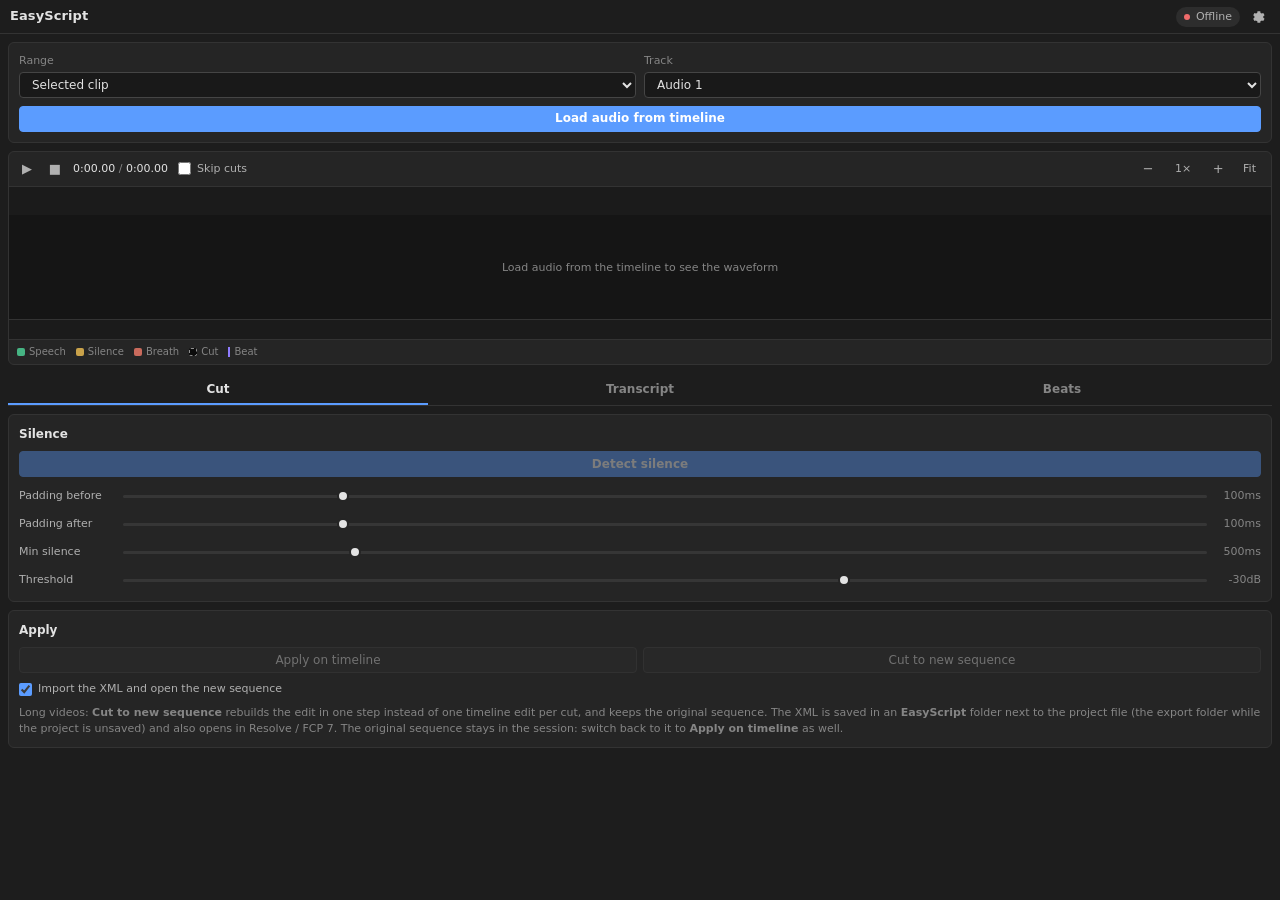
<file: cep-extension-v2.1/index.html>
<!DOCTYPE html>
<html>
<head>
  <meta charset="utf-8" />
  <link rel="stylesheet" href="styles.css" />
</head>
<body>

  <!-- Header -->
  <header class="app-header">
    <span class="app-title">EasyScript</span>
    <div class="header-right">
      <div class="status-badge offline" id="statusBadge" title="Local AI backend">
        <span class="status-dot"></span><span id="statusText">Offline</span>
      </div>
      <button class="icon-btn" id="settingsBtn" title="Settings" aria-label="Settings">
        <svg viewBox="0 0 16 16" width="14" height="14" aria-hidden="true"><path fill="currentColor" d="M8 5.2a2.8 2.8 0 1 0 0 5.6 2.8 2.8 0 0 0 0-5.6Zm6.1 3.6-.1-.8.1-.8 1.4-1.1-1.5-2.6-1.7.6a5.7 5.7 0 0 0-1.4-.8L10.6 1.5H7.4l-.3 1.8c-.5.2-1 .5-1.4.8l-1.7-.6-1.5 2.6 1.4 1.1-.1.8.1.8-1.4 1.1 1.5 2.6 1.7-.6c.4.3.9.6 1.4.8l.3 1.8h3.2l.3-1.8c.5-.2 1-.5 1.4-.8l1.7.6 1.5-2.6-1.4-1.1Z"/></svg>
      </button>
    </div>
  </header>

  <!-- Progress (global, stays visible while scrolling) -->
  <div class="progress hidden" id="progressContainer">
    <div class="progress-head">
      <span class="progress-stage" id="progressStage">Preparing…</span>
      <span class="progress-percent" id="progressPercent">0%</span>
      <button class="icon-btn icon-btn-sm" id="progressCancelBtn" title="Cancel" aria-label="Cancel">&#10005;</button>
    </div>
    <div class="progress-bar"><div class="progress-fill" id="progressFill"></div></div>
    <div class="progress-foot">
      <span id="progressElapsed">0:00</span>
      <span id="progressEta"></span>
    </div>
  </div>

  <main class="app-body">

    <!-- Source -->
    <section class="card" id="sourceSection">
      <input id="audioPathInput" type="hidden" />
      <div class="row">
        <label class="field">
          <span class="field-label">Range</span>
          <select id="sourceMode">
            <option value="selected" selected>Selected clip</option>
            <option value="entire">Entire sequence</option>
            <option value="inout">In / Out points</option>
          </select>
        </label>
        <label class="field">
          <span class="field-label">Track</span>
          <select id="trackSelect">
            <option value="0">Audio 1</option>
            <option value="1">Audio 2</option>
            <option value="2">Audio 3</option>
            <option value="all">All (mix)</option>
          </select>
        </label>
      </div>
      <button class="btn btn-primary btn-block" id="loadAudioBtn">Load audio from timeline</button>
      <!-- Voice / music separation (separate.js) -->
      <div class="stem-box hidden" id="stemBox">
        <button class="btn btn-block" id="separateBtn" title="Split the loaded audio into voice and music with a local AI model (Mel-Band RoFormer). First use downloads the model once (~870 MB).">Separate voice / music…</button>
        <div class="btn-grid hidden" id="stemChoice">
          <button class="btn" id="stemVoiceBtn" title="Remove the music, keep the voice — for transcription">Voice only</button>
          <button class="btn" id="stemMusicBtn" title="Remove the voice, keep the music — for beat markers">Music only</button>
        </div>
        <div class="stem-bar hidden" id="stemBar">
          <div class="segmented" id="stemSwitch" title="Which audio the waveform, playback, transcription and beats use">
            <label><input type="radio" name="stemView" value="original" checked /><span>Original</span></label>
            <label><input type="radio" name="stemView" value="vocals" /><span>Voice</span></label>
            <label><input type="radio" name="stemView" value="music" /><span>Music</span></label>
          </div>
          <button class="btn btn-block" id="stemImportBtn" disabled>Import to timeline</button>
        </div>
      </div>
      <div class="status-line hidden" id="clipInfo"></div>
      <div class="meta-line hidden" id="audioInfo"></div>
    </section>

    <!-- Waveform -->
    <section class="card card-flush wave" id="waveformSection">
      <div class="wave-toolbar">
        <button class="icon-btn" id="playBtn" title="Play / pause (Space)" aria-label="Play"><span id="playIcon">&#9654;</span></button>
        <button class="icon-btn" id="stopBtn" title="Stop" aria-label="Stop">&#9632;</button>
        <span class="timecode"><span id="currentTime">0:00.00</span><span class="dim"> / </span><span id="totalTime">0:00.00</span></span>
        <label class="check check-sm" id="skipSilenceLabel" title="Skip cut regions while playing">
          <input type="checkbox" id="skipSilenceCheck" /><span>Skip cuts</span>
        </label>
        <span class="spacer"></span>
        <button class="icon-btn" id="zoomOutBtn" title="Zoom out (−)" aria-label="Zoom out">&minus;</button>
        <span class="zoom-level" id="zoomLevel">1×</span>
        <button class="icon-btn" id="zoomInBtn" title="Zoom in (+)" aria-label="Zoom in">+</button>
        <button class="btn btn-ghost btn-xs" id="zoomFitBtn" title="Fit the whole clip (0)">Fit</button>
      </div>
      <div class="wave-stage" id="waveformWrap" tabindex="0">
        <canvas id="waveformCanvas"></canvas>
        <canvas id="waveformOverlay"></canvas>
        <div class="wave-tooltip hidden" id="waveformTooltip"></div>
      </div>
      <div class="wave-overview" id="waveformOverview" title="Overview — click or drag to move the view">
        <canvas id="overviewCanvas"></canvas>
      </div>
      <div class="wave-footer">
        <span class="legend"><i class="sw sw-speech"></i>Speech</span>
        <span class="legend"><i class="sw sw-silence"></i>Silence</span>
        <span class="legend"><i class="sw sw-breath"></i>Breath</span>
        <span class="legend"><i class="sw sw-cut"></i>Cut</span>
        <span class="legend"><i class="sw sw-beat"></i>Beat</span>
        <span class="spacer"></span>
        <span class="wave-view" id="waveformTime" title="Alt/Ctrl + wheel: zoom · Shift + wheel: scroll · drag: pan"></span>
      </div>
      <audio id="audioPlayer" preload="auto"></audio>
    </section>

    <!-- Workflow tabs -->
    <nav class="tabs" role="tablist">
      <button class="tab active" role="tab" data-tab="cut">Cut</button>
      <button class="tab" role="tab" data-tab="text">Transcript</button>
      <button class="tab" role="tab" data-tab="beats">Beats</button>
    </nav>

    <!-- ═══ Cut ═══ -->
    <section class="tab-panel" id="tab-cut">
      <div class="card">
        <div class="card-head">
          <span class="card-title">Silence</span>
          <span class="card-meta" id="cutStats"></span>
        </div>
        <button class="btn btn-primary btn-block" id="autoCutBtn" title="Detect silence & breath segments">Detect silence</button>
        <div class="controls" id="cutSettingsPanel">
          <div class="control">
            <label class="control-label" for="paddingBefore" title="Speech kept before each cut">Padding before</label>
            <input type="range" id="paddingBefore" min="0" max="500" value="100" step="10" />
            <span class="control-value" id="paddingBeforeVal">100ms</span>
          </div>
          <div class="control">
            <label class="control-label" for="paddingAfter" title="Speech kept after each cut">Padding after</label>
            <input type="range" id="paddingAfter" min="0" max="500" value="100" step="10" />
            <span class="control-value" id="paddingAfterVal">100ms</span>
          </div>
          <div class="control">
            <label class="control-label" for="minSilence" title="Shorter pauses are kept">Min silence</label>
            <input type="range" id="minSilence" min="100" max="2000" value="500" step="50" />
            <span class="control-value" id="minSilenceVal">500ms</span>
          </div>
          <div class="control">
            <label class="control-label" for="silenceThresh" title="Quieter than this counts as silence — re-run Detect silence after changing">Threshold</label>
            <input type="range" id="silenceThresh" min="-60" max="-15" value="-30" step="1" />
            <span class="control-value" id="silenceThreshVal">-30dB</span>
          </div>
        </div>
      </div>

      <div class="card">
        <div class="card-head"><span class="card-title">Apply</span></div>
        <div class="btn-grid">
          <button class="btn" id="applyCutBtn" title="Ripple-delete every cut directly on the active sequence">Apply on timeline</button>
          <button class="btn" id="exportXmlBtn" title="Build a cut copy of the sequence as XML — one import, fastest for long videos, original untouched">Cut to new sequence</button>
        </div>
        <label class="check">
          <input type="checkbox" id="xmlImportCheck" checked />
          <span>Import the XML and open the new sequence</span>
        </label>
        <p class="hint">Long videos: <b>Cut to new sequence</b> rebuilds the edit in one step instead of one timeline edit per cut, and keeps the original sequence. The XML is saved in an <b>EasyScript</b> folder next to the project file (the export folder while the project is unsaved) and also opens in Resolve / FCP 7. The original sequence stays in the session: switch back to it to <b>Apply on timeline</b> as well.</p>
      </div>
    </section>

    <!-- ═══ Transcript ═══ -->
    <section class="tab-panel hidden" id="tab-text">
      <div class="card">
        <div class="row">
          <label class="field">
            <span class="field-label">Model</span>
            <select id="modelSelect">
              <option value="large-v3-turbo" selected>Turbo — recommended</option>
              <option value="large-v3">Large V3 — slower</option>
              <option value="medium">Medium</option>
              <option value="small">Small</option>
              <option value="base">Base</option>
              <option value="tiny">Tiny — fastest</option>
            </select>
          </label>
          <label class="field">
            <span class="field-label">Language</span>
            <select id="languageSelect">
              <option value="">Auto-detect</option>
              <option value="vi">Vietnamese</option>
              <option value="en">English</option>
              <option value="zh">Chinese</option>
              <option value="ja">Japanese</option>
              <option value="ko">Korean</option>
              <option value="fr">French</option>
              <option value="de">German</option>
              <option value="es">Spanish</option>
              <option value="pt">Portuguese</option>
              <option value="it">Italian</option>
              <option value="ru">Russian</option>
              <option value="th">Thai</option>
              <option value="id">Indonesian</option>
              <option value="ms">Malay</option>
              <option value="tl">Filipino</option>
              <option value="hi">Hindi</option>
              <option value="bn">Bengali</option>
              <option value="ar">Arabic</option>
              <option value="he">Hebrew</option>
              <option value="fa">Persian</option>
              <option value="tr">Turkish</option>
              <option value="nl">Dutch</option>
              <option value="pl">Polish</option>
              <option value="uk">Ukrainian</option>
              <option value="cs">Czech</option>
              <option value="sv">Swedish</option>
              <option value="da">Danish</option>
              <option value="fi">Finnish</option>
              <option value="no">Norwegian</option>
              <option value="el">Greek</option>
              <option value="hu">Hungarian</option>
              <option value="ro">Romanian</option>
              <option value="bg">Bulgarian</option>
              <option value="hr">Croatian</option>
              <option value="sk">Slovak</option>
              <option value="ca">Catalan</option>
              <option value="ta">Tamil</option>
              <option value="te">Telugu</option>
              <option value="ur">Urdu</option>
              <option value="km">Khmer</option>
              <option value="lo">Lao</option>
              <option value="my">Burmese</option>
            </select>
          </label>
        </div>
        <label class="field">
          <span class="field-label">Vocabulary <span class="field-note">— names, brands, terms (optional)</span></span>
          <input type="text" id="vocabularyInput" placeholder="e.g. EasyScript, Nguyễn Văn An, Premiere" />
        </label>
        <div class="model-info" id="modelInfo"></div>
        <div class="btn-grid">
          <button class="btn btn-primary" id="transcribeBtn" title="Speech to text · right-click: resume from the playhead">Transcribe</button>
          <button class="btn" id="diarizeBtn" title="Identify who is speaking">Speakers</button>
        </div>
        <details class="disclosure">
          <summary>Speaker options</summary>
          <div class="controls">
            <div class="control">
              <label class="control-label" for="knownSpeakersInput" title="Skips pyannote's speaker-count search → faster. 0 = auto.">Known speakers</label>
              <input type="number" id="knownSpeakersInput" min="0" max="20" value="0" step="1" />
              <span class="control-value">0 = auto</span>
            </div>
            <div class="control">
              <label class="control-label" for="speakerSensitivitySelect">Sensitivity</label>
              <select id="speakerSensitivitySelect">
                <option value="fewer">Fewer — merge similar voices</option>
                <option value="standard" selected>Standard</option>
                <option value="sensitive">Sensitive — brief speakers</option>
                <option value="max">Maximum — very brief speakers</option>
              </select>
            </div>
            <div class="control">
              <label class="control-label" for="speakerSpeedSelect" title="Window hop of the speaker model. Auto = Balanced (as accurate as Accurate on our tests, 2x faster).">Speed</label>
              <select id="speakerSpeedSelect">
                <option value="" selected>Auto</option>
                <option value="accurate">Accurate</option>
                <option value="balanced">Balanced</option>
                <option value="fast">Fast</option>
              </select>
            </div>
            <label class="check">
              <input type="checkbox" id="includeSpeakersCheck" />
              <span>Identify speakers while transcribing</span>
            </label>
            <label class="check">
              <input type="checkbox" id="matchVoicesCheck" checked />
              <span>Recognise saved voices</span>
            </label>
            <label class="check">
              <input type="checkbox" id="rememberVoicesCheck" checked />
              <span>Remember a voice when I rename a speaker</span>
            </label>
          </div>
        </details>
      </div>

      <div class="card">
        <div class="card-head"><span class="card-title">Subtitles &amp; speakers</span></div>
        <div class="control">
          <label class="control-label" for="subtitleTimingMode">Subtitle timing</label>
          <select id="subtitleTimingMode">
            <option value="after" selected>After cut</option>
            <option value="before">Before cut (original)</option>
          </select>
        </div>
        <div class="control">
          <label class="control-label" for="tagSpeakerMode" title="New sequence: exact speaker edits, clip names and label colours via XML (original kept). In place: edits the active sequence (removes 1 frame per change).">Tag speaker</label>
          <select id="tagSpeakerMode">
            <option value="xml" selected>New sequence — exact</option>
            <option value="inplace">In place</option>
          </select>
        </div>
        <div class="btn-grid btn-grid-3">
          <button class="btn" id="makeSubtitleBtn" title="Create caption tracks on the active sequence">Make subtitle</button>
          <button class="btn" id="exportSrtBtn" title="Save an .srt file to the export folder">Export SRT</button>
          <button class="btn" id="labelSpeakerBtn" title="Cut at speaker changes &amp; rename each clip to its speaker">Tag speaker</button>
        </div>
        <div class="export-info" id="exportInfo"></div>
      </div>

      <div class="card card-flush segments" id="segmentsSection">
        <div class="card-head card-head-pad">
          <span class="card-title">Segments <span class="card-meta" id="segmentCount">0 found</span></span>
          <span class="head-actions">
            <button class="icon-btn" id="searchToggleBtn" title="Search &amp; replace" aria-label="Search">&#8981;</button>
            <button class="icon-btn" id="segmentSettingsBtn" title="Display settings" aria-label="Display settings">&#9776;</button>
            <button class="icon-btn" id="textViewToggle" title="Text-only view" aria-label="Text-only view">&para;</button>
          </span>
        </div>
        <div class="popover hidden" id="segmentSettingsPanel">
          <span class="field-label">Display mode</span>
          <label class="radio"><input type="radio" name="lineBreakMode" value="natural" checked /><span>Natural sentences</span></label>
          <label class="radio"><input type="radio" name="lineBreakMode" value="word" /><span>Word by word</span></label>
          <label class="radio"><input type="radio" name="lineBreakMode" value="punctuation" /><span>By punctuation (.!?,;)</span></label>
          <label class="radio"><input type="radio" name="lineBreakMode" value="maxWords" /><span>Max words per line</span></label>
          <div class="control hidden" id="maxWordsRow">
            <input type="range" id="maxWordsSlider" min="2" max="20" value="5" step="1" />
            <span class="control-value" id="maxWordsVal">5</span>
          </div>
        </div>
        <div class="filter-bar">
          <button class="chip active" data-filter="all">All</button>
          <button class="chip" data-filter="speech">Speech</button>
          <button class="chip" data-filter="silence">Silence</button>
          <button class="chip" data-filter="translation">Translation</button>
        </div>
        <div class="search-panel hidden" id="searchPanel">
          <div class="search-row">
            <input type="text" id="searchInput" placeholder="Search…" />
            <span class="search-count" id="searchCount"></span>
            <button class="icon-btn icon-btn-sm" id="searchPrevBtn" title="Previous (Shift+Enter)">&#9650;</button>
            <button class="icon-btn icon-btn-sm" id="searchNextBtn" title="Next (Enter)">&#9660;</button>
          </div>
          <div class="search-row">
            <input type="text" id="replaceInput" placeholder="Replace with…" />
            <button class="btn btn-xs" id="replaceOneBtn">Replace</button>
            <button class="btn btn-xs" id="replaceAllBtn">All</button>
          </div>
        </div>
        <div class="trans-tabs hidden" id="transTabs">
          <div class="trans-tab-list" id="transTabList"></div>
          <button class="icon-btn icon-btn-sm" id="transAddBtn" title="Add language">+</button>
          <span class="spacer"></span>
          <button class="btn btn-primary btn-xs" id="translateBtn">Translate</button>
        </div>
        <div class="lang-picker hidden" id="langPicker"><div class="lang-picker-list" id="langPickerList"></div></div>
        <div class="segment-list" id="segmentList">
          <div class="segment-empty">Load audio from the timeline and run Transcribe</div>
        </div>
      </div>
    </section>

    <!-- ═══ Beats ═══ -->
    <section class="tab-panel hidden" id="tab-beats">
      <div class="card">
        <div class="card-head">
          <span class="card-title">Beats</span>
          <span class="card-meta" id="beatSummary">No beats yet</span>
        </div>
        <button class="btn btn-primary btn-block" id="beatDetectBtn" title="Find the beat grid of the loaded audio (load the music clip)">Detect beats</button>
        <details class="disclosure">
          <summary>Tempo options</summary>
          <div class="controls">
            <div class="control">
              <label class="control-label" for="beatBpmInput" title="Leave empty to estimate (tempo may drift); set it for a strict grid">Fixed BPM</label>
              <input type="number" id="beatBpmInput" min="20" max="400" step="0.1" placeholder="auto" />
              <span class="control-value">empty = auto</span>
            </div>
            <div class="control">
              <label class="control-label" for="beatMinBpm">BPM range</label>
              <input type="number" id="beatMinBpm" min="20" max="400" value="60" step="1" />
              <input type="number" id="beatMaxBpm" min="20" max="400" value="200" step="1" />
            </div>
          </div>
        </details>
      </div>

      <div class="card">
        <div class="card-head">
          <span class="card-title">Markers</span>
          <span class="card-meta" id="beatCount"></span>
        </div>
        <div class="row">
          <label class="field">
            <span class="field-label">Place a marker every</span>
            <select id="beatEvery">
              <option value="0.25">1/4 beat</option>
              <option value="0.5">1/2 beat</option>
              <option value="1" selected>Beat</option>
              <option value="2">2 beats</option>
              <option value="bar">Bar</option>
              <option value="2bar">2 bars</option>
              <option value="4bar">4 bars</option>
            </select>
          </label>
          <label class="field">
            <span class="field-label">Meter</span>
            <select id="beatMeter">
              <option value="2">2/4</option>
              <option value="3">3/4</option>
              <option value="4" selected>4/4</option>
            </select>
          </label>
        </div>
        <div class="row">
          <div class="field">
            <span class="field-label" title="Shift which beat counts as the bar's first beat">Downbeat</span>
            <div class="stepper">
              <button class="btn btn-xs" id="beatOffsetMinus" title="Earlier">&minus;</button>
              <span class="stepper-val" id="beatOffsetVal">0</span>
              <button class="btn btn-xs" id="beatOffsetPlus" title="Later">+</button>
            </div>
          </div>
          <div class="field">
            <span class="field-label" title="Fix a beat grid detected at half or double speed">Tempo</span>
            <div class="stepper">
              <button class="btn btn-xs" id="beatHalfBtn" title="Half time">÷2</button>
              <span class="stepper-val" id="beatTempoVal">1×</span>
              <button class="btn btn-xs" id="beatDoubleBtn" title="Double time">×2</button>
            </div>
          </div>
        </div>
        <div class="field">
          <span class="field-label">Add to</span>
          <div class="segmented">
            <label><input type="radio" name="beatTarget" value="sequence" checked /><span>Timeline</span></label>
            <label id="beatClipLabel"><input type="radio" name="beatTarget" value="clip" /><span>Selected clip</span></label>
          </div>
        </div>
        <div class="row">
          <label class="field">
            <span class="field-label">Color</span>
            <select id="beatColor"></select>
          </label>
          <label class="field">
            <span class="field-label">Downbeats</span>
            <select id="beatDownColor"></select>
          </label>
        </div>
        <label class="check">
          <input type="checkbox" id="beatClickCheck" />
          <span>Click track while playing</span>
        </label>
        <p class="hint">Review on the waveform first: click a marker in the strip under the time ruler to exclude it, double-click the strip to add one.</p>
        <div class="btn-grid">
          <button class="btn btn-primary" id="beatApplyBtn" disabled>Add markers</button>
          <button class="btn" id="beatResetBtn" disabled title="Bring back excluded markers and drop added ones">Reset review</button>
        </div>
        <button class="btn btn-ghost btn-block" id="beatClearBtn" title="Delete markers EasyScript added (yours are kept)">Remove EasyScript beat markers</button>
      </div>
    </section>

  </main>

  <!-- Settings -->
  <div class="modal-overlay hidden" id="settingsOverlay">
    <div class="modal modal-wide">
      <div class="modal-head">
        <span class="modal-title">Settings</span>
        <button class="icon-btn" id="settingsCloseBtn" title="Close" aria-label="Close">&#10005;</button>
      </div>
      <div class="modal-body" id="settingsBody">
        <div class="settings-group">
          <div class="settings-title">Export folder</div>
          <div class="control">
            <span class="path-text" id="exportDirText">—</span>
            <button class="btn btn-xs" id="exportDirBtn">Change…</button>
          </div>
          <p class="hint">SRT files are saved here. Cut / speaker XML and imported voice / music go to an <b>EasyScript</b> folder next to the project file — here only while the project is unsaved.</p>
        </div>

        <div class="settings-group">
          <div class="settings-title">Speakers</div>
          <div class="control">
            <label class="control-label">Saved voices</label>
            <span class="control-value voice-count" id="voiceCount">0</span>
          </div>
          <div class="voice-list" id="voiceList"></div>
          <p class="hint">Rename a speaker to save their voice; matching speakers get the name automatically in later videos. Voices stay on this computer.</p>
          <div class="control">
            <label class="control-label" for="hfTokenInput">HF token</label>
            <input type="password" id="hfTokenInput" placeholder="optional" />
          </div>
          <p class="hint">Not needed for speaker detection any more (the model downloads without a token, ~35 MB).</p>
        </div>

        <div class="settings-group">
          <div class="settings-title">Translation</div>
          <div class="control">
            <label class="control-label" for="translationProvider">Provider</label>
            <select id="translationProvider">
              <option value="nllb">NLLB-200 (Local, fast)</option>
              <option value="ollama">Ollama (Local)</option>
              <option value="hymt2">Hy-MT2 (Local)</option>
              <option value="claude">Claude API (Cloud)</option>
            </select>
          </div>
          <div id="ollamaSettings">
            <div class="control" id="ollamaUrlRow">
              <label class="control-label" for="ollamaUrlInput">Ollama URL</label>
              <input type="text" id="ollamaUrlInput" placeholder="http://localhost:11434" value="http://localhost:11434" />
            </div>
            <div class="control" id="ollamaModelRow">
              <label class="control-label" for="ollamaModelSelect">Model</label>
              <select id="ollamaModelSelect"><option value="">Loading models…</option></select>
              <button class="icon-btn icon-btn-sm" id="refreshOllamaModelsBtn" title="Refresh">&#8635;</button>
            </div>
          </div>
          <div id="hymt2Settings" class="hidden">
            <div class="control">
              <label class="control-label" for="hymt2ModelSize">Model size</label>
              <select id="hymt2ModelSize">
                <option value="1.8B">1.8B — fast (~3GB VRAM)</option>
                <option value="7B">7B — more accurate (~14GB VRAM)</option>
              </select>
            </div>
            <div class="control" id="hymt2StatusRow">
              <span class="hint" id="hymt2StatusText">Not downloaded</span>
              <button class="btn btn-xs" id="hymt2DownloadBtn">Download</button>
            </div>
          </div>
          <div id="nllbSettings" class="hidden">
            <div class="control">
              <label class="control-label" for="nllbModelSize">Model size</label>
              <select id="nllbModelSize">
                <option value="600M">600M — fast (~2.4GB)</option>
                <option value="1.3B">1.3B — better quality (~5GB)</option>
              </select>
            </div>
            <div class="control" id="nllbStatusRow">
              <span class="hint" id="nllbStatusText">Not downloaded</span>
              <button class="btn btn-xs" id="nllbDownloadBtn">Download</button>
            </div>
          </div>
          <div class="control hidden" id="claudeKeyRow">
            <label class="control-label" for="claudeApiKeyInput">API key</label>
            <input type="password" id="claudeApiKeyInput" placeholder="sk-ant-…" />
          </div>
        </div>
      </div>
      <div class="modal-foot">
        <button class="btn btn-primary btn-block" id="saveSettingsBtn">Save settings</button>
      </div>
    </div>
  </div>

  <!-- Translate dialog -->
  <div class="modal-overlay hidden" id="translateDialog">
    <div class="modal">
      <div class="modal-title">Translate</div>
      <p class="hint">Languages to translate:</p>
      <div id="translateDialogLangs"></div>
      <div class="btn-grid">
        <button class="btn" id="translateDialogCancel">Cancel</button>
        <button class="btn btn-primary" id="translateDialogConfirm">Translate</button>
      </div>
    </div>
  </div>

  <!-- Make subtitle dialog -->
  <div class="modal-overlay hidden" id="subtitleDialog">
    <div class="modal">
      <div class="modal-title">Make subtitle</div>
      <p class="hint">Create caption tracks for:</p>
      <div id="subtitleDialogLangs"></div>
      <div class="btn-grid">
        <button class="btn" id="subtitleDialogCancel">Cancel</button>
        <button class="btn btn-primary" id="subtitleDialogConfirm">Create</button>
      </div>
    </div>
  </div>

  <script src="CSInterface.js"></script>
  <script src="bridge.js"></script>
  <script src="waveform.js"></script>
  <script src="beats.js"></script>
  <script src="separate.js"></script>
  <script src="index.js"></script>
</body>
</html>
</file>
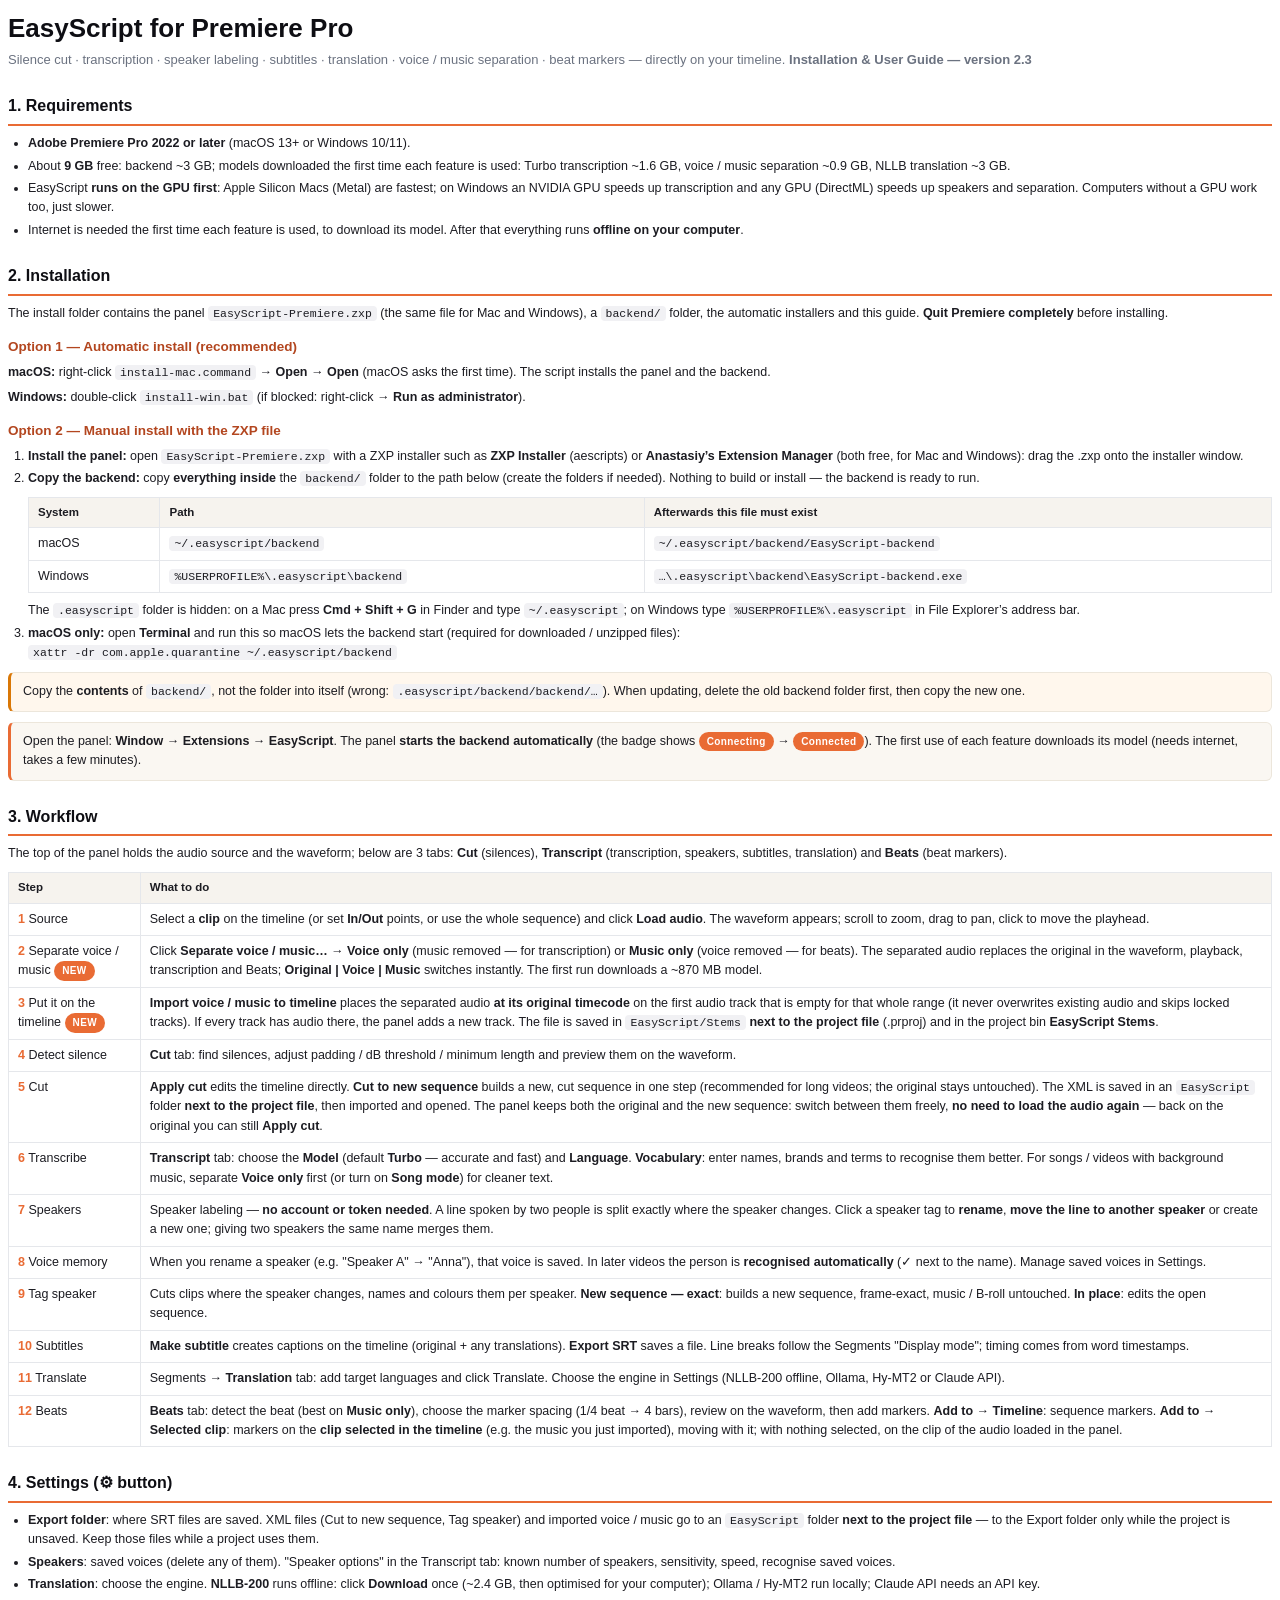
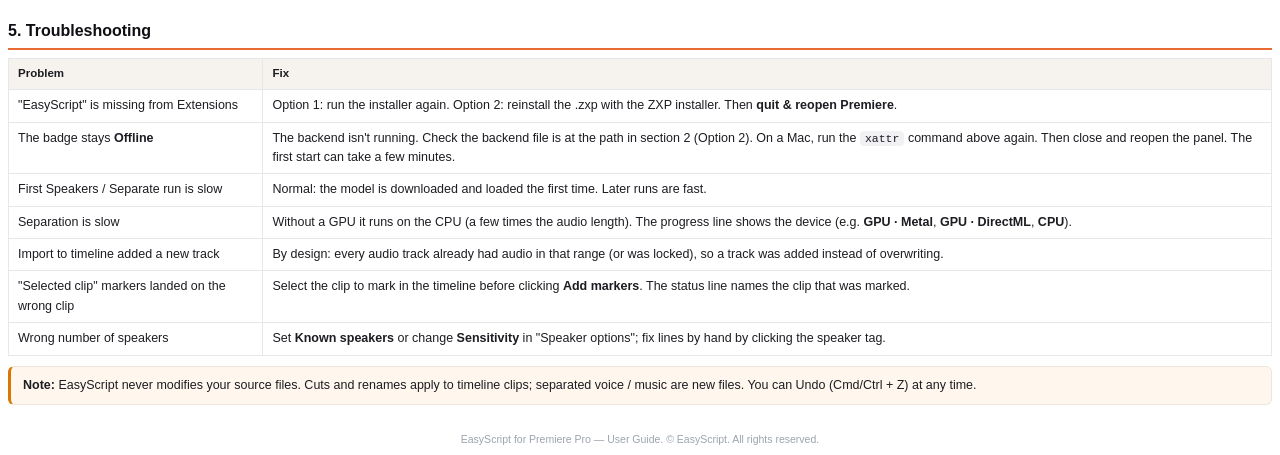
<file: release-template/guide-en.html>
<!DOCTYPE html>
<html lang="en">
<head>
<meta charset="utf-8">
<style>
  @page { margin: 22mm 18mm; }
  * { box-sizing: border-box; }
  body { font-family: -apple-system, "Helvetica Neue", Arial, sans-serif; color: #1c1c22; font-size: 12.5px; line-height: 1.55; }
  h1 { font-size: 26px; margin: 0 0 2px; color: #0e0e13; }
  .sub { color: #6b7280; font-size: 13px; margin: 0 0 18px; }
  h2 { font-size: 16px; margin: 24px 0 8px; padding-bottom: 5px; border-bottom: 2px solid #e96b34; color: #0e0e13; }
  h3 { font-size: 13.5px; margin: 14px 0 4px; color: #b3461f; }
  p { margin: 5px 0; }
  ol, ul { margin: 5px 0 8px; padding-left: 20px; }
  li { margin: 3px 0; }
  code { background: #f1f1f4; padding: 1px 5px; border-radius: 4px; font-family: "SF Mono", Menlo, Consolas, monospace; font-size: 11.5px; }
  .pill { display: inline-block; background: #e96b34; color: #fff; font-size: 10px; font-weight: 700; padding: 2px 8px; border-radius: 999px; letter-spacing: .4px; }
  .box { background: #faf7f2; border: 1px solid #ece6db; border-left: 3px solid #e96b34; border-radius: 6px; padding: 9px 12px; margin: 10px 0; }
  .warn { background: #fff7ed; border-left-color: #d97706; }
  table { width: 100%; border-collapse: collapse; margin: 8px 0; }
  th, td { border: 1px solid #e5e7eb; padding: 6px 9px; text-align: left; vertical-align: top; }
  th { background: #f6f3ee; font-size: 11.5px; }
  .step { font-weight: 700; color: #e96b34; }
  .foot { color: #9ca3af; font-size: 10.5px; margin-top: 26px; text-align: center; }
</style>
</head>
<body>

<h1>EasyScript for Premiere Pro</h1>
<p class="sub">Silence cut · transcription · speaker labeling · subtitles · translation · voice / music separation · beat markers — directly on your timeline. <b>Installation &amp; User Guide — version 2.3</b></p>

<h2>1. Requirements</h2>
<ul>
  <li><b>Adobe Premiere Pro 2022 or later</b> (macOS 13+ or Windows 10/11).</li>
  <li>About <b>9&nbsp;GB</b> free: backend ~3&nbsp;GB; models downloaded the first time each feature is used: Turbo transcription ~1.6&nbsp;GB, voice / music separation ~0.9&nbsp;GB, NLLB translation ~3&nbsp;GB.</li>
  <li>EasyScript <b>runs on the GPU first</b>: Apple Silicon Macs (Metal) are fastest; on Windows an NVIDIA GPU speeds up transcription and any GPU (DirectML) speeds up speakers and separation. Computers without a GPU work too, just slower.</li>
  <li>Internet is needed the first time each feature is used, to download its model. After that everything runs <b>offline on your computer</b>.</li>
</ul>

<h2>2. Installation</h2>
<p>The install folder contains the panel <code>EasyScript-Premiere.zxp</code> (the same file for Mac and Windows), a <code>backend/</code> folder, the automatic installers and this guide. <b>Quit Premiere completely</b> before installing.</p>

<h3>Option 1 — Automatic install (recommended)</h3>
<p><b>macOS:</b> right-click <code>install-mac.command</code> → <b>Open</b> → <b>Open</b> (macOS asks the first time). The script installs the panel and the backend.</p>
<p><b>Windows:</b> double-click <code>install-win.bat</code> (if blocked: right-click → <b>Run as administrator</b>).</p>

<h3>Option 2 — Manual install with the ZXP file</h3>
<ol>
  <li><b>Install the panel:</b> open <code>EasyScript-Premiere.zxp</code> with a ZXP installer such as <b>ZXP Installer</b> (aescripts) or <b>Anastasiy’s Extension Manager</b> (both free, for Mac and Windows): drag the .zxp onto the installer window.</li>
  <li><b>Copy the backend:</b> copy <b>everything inside</b> the <code>backend/</code> folder to the path below (create the folders if needed). Nothing to build or install — the backend is ready to run.
    <table>
      <tr><th>System</th><th>Path</th><th>Afterwards this file must exist</th></tr>
      <tr><td>macOS</td><td><code>~/.easyscript/backend</code></td><td><code>~/.easyscript/backend/EasyScript-backend</code></td></tr>
      <tr><td>Windows</td><td><code>%USERPROFILE%\.easyscript\backend</code></td><td><code>…\.easyscript\backend\EasyScript-backend.exe</code></td></tr>
    </table>
    The <code>.easyscript</code> folder is hidden: on a Mac press <b>Cmd&nbsp;+&nbsp;Shift&nbsp;+&nbsp;G</b> in Finder and type <code>~/.easyscript</code>; on Windows type <code>%USERPROFILE%\.easyscript</code> in File Explorer’s address bar.
  </li>
  <li><b>macOS only:</b> open <b>Terminal</b> and run this so macOS lets the backend start (required for downloaded / unzipped files):<br>
    <code>xattr -dr com.apple.quarantine ~/.easyscript/backend</code></li>
</ol>
<div class="box warn">Copy the <b>contents</b> of <code>backend/</code>, not the folder into itself (wrong: <code>.easyscript/backend/backend/…</code>). When updating, delete the old backend folder first, then copy the new one.</div>

<div class="box">Open the panel: <b>Window → Extensions → EasyScript</b>. The panel <b>starts the backend automatically</b> (the badge shows <span class="pill">Connecting</span> → <span class="pill">Connected</span>). The first use of each feature downloads its model (needs internet, takes a few minutes).</div>

<h2>3. Workflow</h2>
<p>The top of the panel holds the audio source and the waveform; below are 3 tabs: <b>Cut</b> (silences), <b>Transcript</b> (transcription, speakers, subtitles, translation) and <b>Beats</b> (beat markers).</p>
<table>
  <tr><th>Step</th><th>What to do</th></tr>
  <tr><td><span class="step">1</span> Source</td><td>Select a <b>clip</b> on the timeline (or set <b>In/Out</b> points, or use the whole sequence) and click <b>Load audio</b>. The waveform appears; scroll to zoom, drag to pan, click to move the playhead.</td></tr>
  <tr><td><span class="step">2</span> Separate voice / music <span class="pill">NEW</span></td><td>Click <b>Separate voice / music…</b> → <b>Voice only</b> (music removed — for transcription) or <b>Music only</b> (voice removed — for beats). The separated audio replaces the original in the waveform, playback, transcription and Beats; <b>Original | Voice | Music</b> switches instantly. The first run downloads a ~870&nbsp;MB model.</td></tr>
  <tr><td><span class="step">3</span> Put it on the timeline <span class="pill">NEW</span></td><td><b>Import voice / music to timeline</b> places the separated audio <b>at its original timecode</b> on the first audio track that is empty for that whole range (it never overwrites existing audio and skips locked tracks). If every track has audio there, the panel adds a new track. The file is saved in <code>EasyScript/Stems</code> <b>next to the project file</b> (.prproj) and in the project bin <b>EasyScript Stems</b>.</td></tr>
  <tr><td><span class="step">4</span> Detect silence</td><td><b>Cut</b> tab: find silences, adjust padding / dB threshold / minimum length and preview them on the waveform.</td></tr>
  <tr><td><span class="step">5</span> Cut</td><td><b>Apply cut</b> edits the timeline directly. <b>Cut to new sequence</b> builds a new, cut sequence in one step (recommended for long videos; the original stays untouched). The XML is saved in an <code>EasyScript</code> folder <b>next to the project file</b>, then imported and opened. The panel keeps both the original and the new sequence: switch between them freely, <b>no need to load the audio again</b> — back on the original you can still <b>Apply cut</b>.</td></tr>
  <tr><td><span class="step">6</span> Transcribe</td><td><b>Transcript</b> tab: choose the <b>Model</b> (default <b>Turbo</b> — accurate and fast) and <b>Language</b>. <b>Vocabulary</b>: enter names, brands and terms to recognise them better. For songs / videos with background music, separate <b>Voice only</b> first (or turn on <b>Song mode</b>) for cleaner text.</td></tr>
  <tr><td><span class="step">7</span> Speakers</td><td>Speaker labeling — <b>no account or token needed</b>. A line spoken by two people is split exactly where the speaker changes. Click a speaker tag to <b>rename</b>, <b>move the line to another speaker</b> or create a new one; giving two speakers the same name merges them.</td></tr>
  <tr><td><span class="step">8</span> Voice memory</td><td>When you rename a speaker (e.g. "Speaker A" → "Anna"), that voice is saved. In later videos the person is <b>recognised automatically</b> (✓ next to the name). Manage saved voices in Settings.</td></tr>
  <tr><td><span class="step">9</span> Tag speaker</td><td>Cuts clips where the speaker changes, names and colours them per speaker. <b>New sequence — exact</b>: builds a new sequence, frame-exact, music / B-roll untouched. <b>In place</b>: edits the open sequence.</td></tr>
  <tr><td><span class="step">10</span> Subtitles</td><td><b>Make subtitle</b> creates captions on the timeline (original + any translations). <b>Export SRT</b> saves a file. Line breaks follow the Segments "Display mode"; timing comes from word timestamps.</td></tr>
  <tr><td><span class="step">11</span> Translate</td><td>Segments → <b>Translation</b> tab: add target languages and click Translate. Choose the engine in Settings (NLLB-200 offline, Ollama, Hy-MT2 or Claude API).</td></tr>
  <tr><td><span class="step">12</span> Beats</td><td><b>Beats</b> tab: detect the beat (best on <b>Music only</b>), choose the marker spacing (1/4 beat → 4 bars), review on the waveform, then add markers. <b>Add to → Timeline</b>: sequence markers. <b>Add to → Selected clip</b>: markers on the <b>clip selected in the timeline</b> (e.g. the music you just imported), moving with it; with nothing selected, on the clip of the audio loaded in the panel.</td></tr>
</table>

<h2>4. Settings (⚙ button)</h2>
<ul>
  <li><b>Export folder</b>: where SRT files are saved. XML files (Cut to new sequence, Tag speaker) and imported voice / music go to an <code>EasyScript</code> folder <b>next to the project file</b> — to the Export folder only while the project is unsaved. Keep those files while a project uses them.</li>
  <li><b>Speakers</b>: saved voices (delete any of them). "Speaker options" in the Transcript tab: known number of speakers, sensitivity, speed, recognise saved voices.</li>
  <li><b>Translation</b>: choose the engine. <b>NLLB-200</b> runs offline: click <b>Download</b> once (~2.4&nbsp;GB, then optimised for your computer); Ollama / Hy-MT2 run locally; Claude API needs an API key.</li>
</ul>

<h2>5. Troubleshooting</h2>
<table>
  <tr><th>Problem</th><th>Fix</th></tr>
  <tr><td>"EasyScript" is missing from Extensions</td><td>Option 1: run the installer again. Option 2: reinstall the .zxp with the ZXP installer. Then <b>quit &amp; reopen Premiere</b>.</td></tr>
  <tr><td>The badge stays <b>Offline</b></td><td>The backend isn't running. Check the backend file is at the path in section 2 (Option 2). On a Mac, run the <code>xattr</code> command above again. Then close and reopen the panel. The first start can take a few minutes.</td></tr>
  <tr><td>First Speakers / Separate run is slow</td><td>Normal: the model is downloaded and loaded the first time. Later runs are fast.</td></tr>
  <tr><td>Separation is slow</td><td>Without a GPU it runs on the CPU (a few times the audio length). The progress line shows the device (e.g. <b>GPU · Metal</b>, <b>GPU · DirectML</b>, <b>CPU</b>).</td></tr>
  <tr><td>Import to timeline added a new track</td><td>By design: every audio track already had audio in that range (or was locked), so a track was added instead of overwriting.</td></tr>
  <tr><td>"Selected clip" markers landed on the wrong clip</td><td>Select the clip to mark in the timeline before clicking <b>Add markers</b>. The status line names the clip that was marked.</td></tr>
  <tr><td>Wrong number of speakers</td><td>Set <b>Known speakers</b> or change <b>Sensitivity</b> in "Speaker options"; fix lines by hand by clicking the speaker tag.</td></tr>
</table>

<div class="box warn"><b>Note:</b> EasyScript never modifies your source files. Cuts and renames apply to timeline clips; separated voice / music are new files. You can Undo (Cmd/Ctrl&nbsp;+&nbsp;Z) at any time.</div>

<p class="foot">EasyScript for Premiere Pro — User Guide. © EasyScript. All rights reserved.</p>

</body>
</html>
</file>
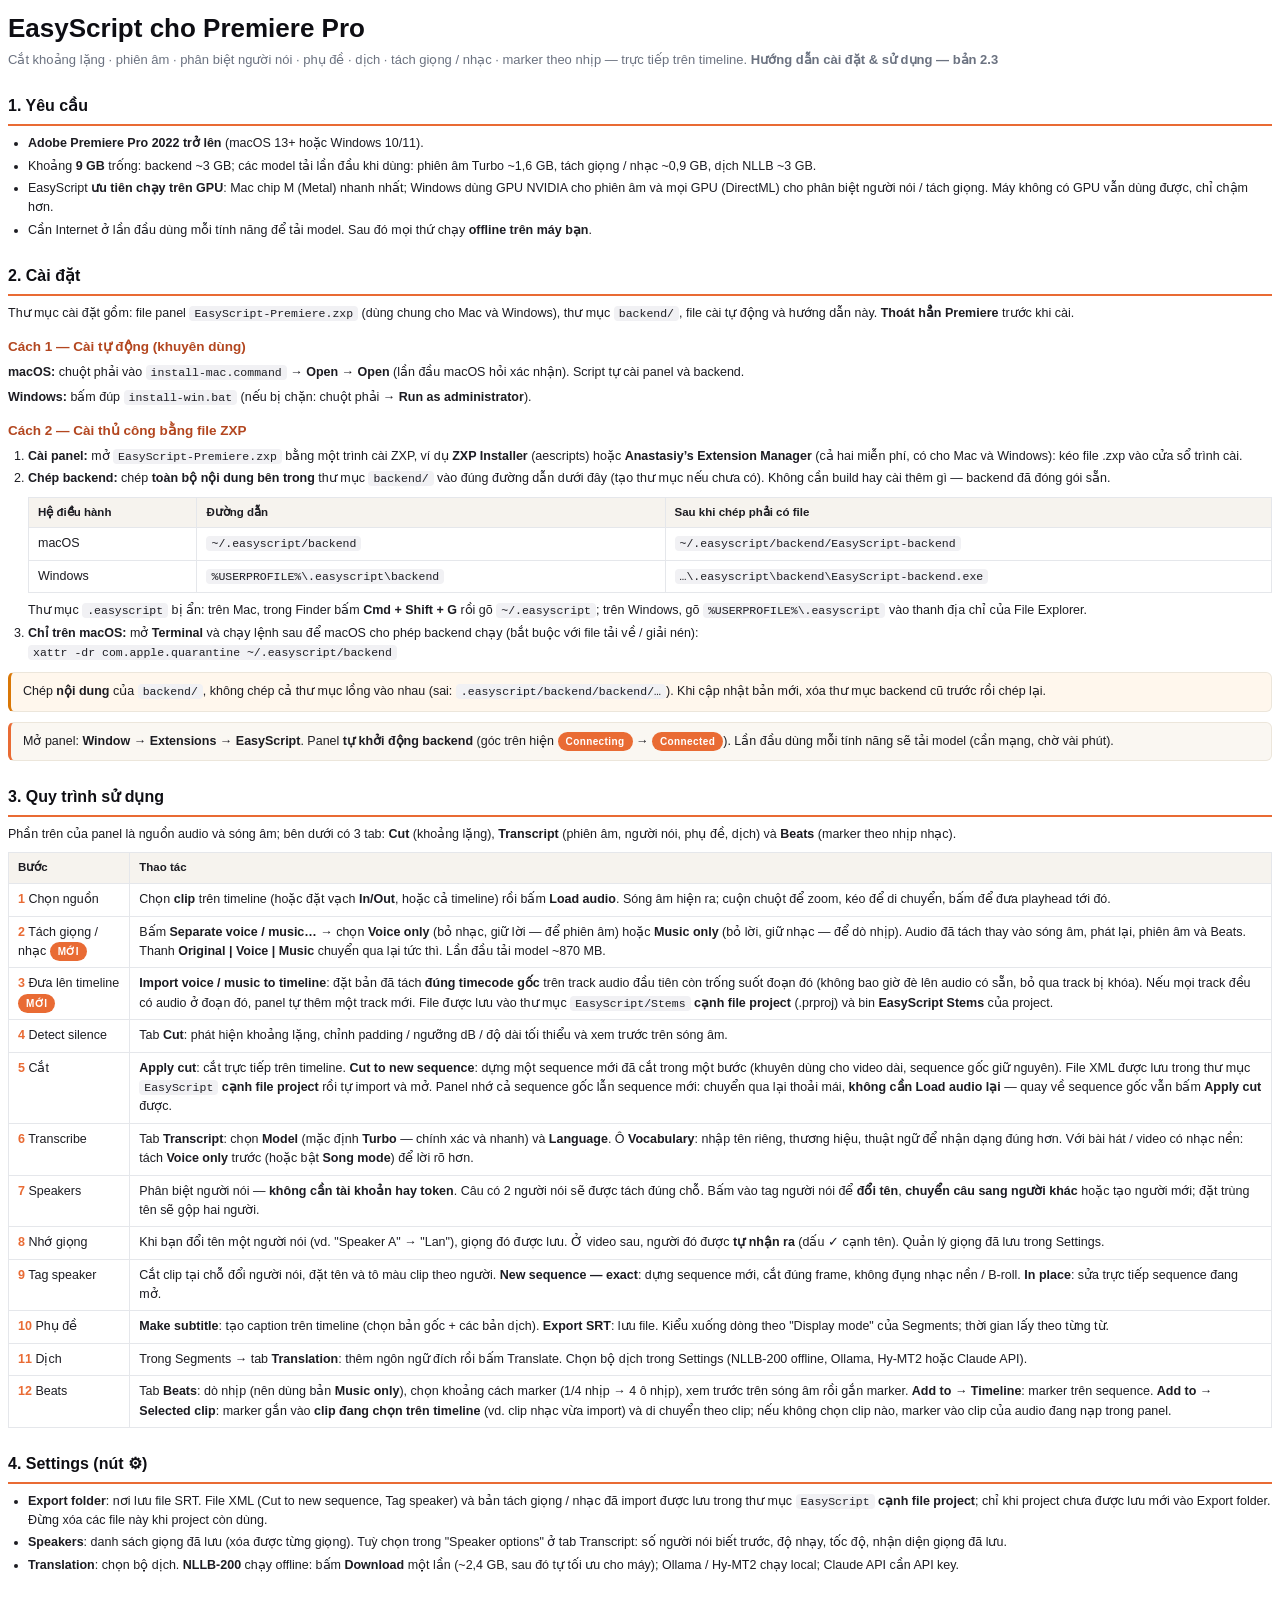
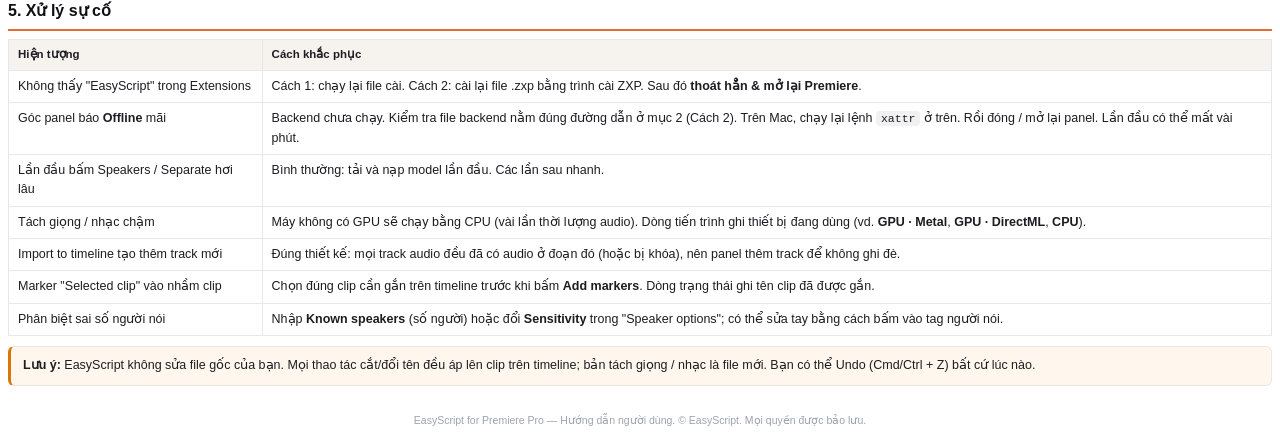
<file: release-template/guide.html>
<!DOCTYPE html>
<html lang="vi">
<head>
<meta charset="utf-8">
<style>
  @page { margin: 22mm 18mm; }
  * { box-sizing: border-box; }
  body { font-family: -apple-system, "Helvetica Neue", Arial, sans-serif; color: #1c1c22; font-size: 12.5px; line-height: 1.55; }
  h1 { font-size: 26px; margin: 0 0 2px; color: #0e0e13; }
  .sub { color: #6b7280; font-size: 13px; margin: 0 0 18px; }
  h2 { font-size: 16px; margin: 24px 0 8px; padding-bottom: 5px; border-bottom: 2px solid #e96b34; color: #0e0e13; }
  h3 { font-size: 13.5px; margin: 14px 0 4px; color: #b3461f; }
  p { margin: 5px 0; }
  ol, ul { margin: 5px 0 8px; padding-left: 20px; }
  li { margin: 3px 0; }
  code { background: #f1f1f4; padding: 1px 5px; border-radius: 4px; font-family: "SF Mono", Menlo, Consolas, monospace; font-size: 11.5px; }
  .pill { display: inline-block; background: #e96b34; color: #fff; font-size: 10px; font-weight: 700; padding: 2px 8px; border-radius: 999px; letter-spacing: .4px; }
  .box { background: #faf7f2; border: 1px solid #ece6db; border-left: 3px solid #e96b34; border-radius: 6px; padding: 9px 12px; margin: 10px 0; }
  .warn { background: #fff7ed; border-left-color: #d97706; }
  table { width: 100%; border-collapse: collapse; margin: 8px 0; }
  th, td { border: 1px solid #e5e7eb; padding: 6px 9px; text-align: left; vertical-align: top; }
  th { background: #f6f3ee; font-size: 11.5px; }
  .step { font-weight: 700; color: #e96b34; }
  hr { border: none; border-top: 1px solid #eee; margin: 18px 0; }
  .foot { color: #9ca3af; font-size: 10.5px; margin-top: 26px; text-align: center; }
</style>
</head>
<body>

<h1>EasyScript cho Premiere Pro</h1>
<p class="sub">Cắt khoảng lặng · phiên âm · phân biệt người nói · phụ đề · dịch · tách giọng / nhạc · marker theo nhịp — trực tiếp trên timeline. <b>Hướng dẫn cài đặt &amp; sử dụng — bản 2.3</b></p>

<h2>1. Yêu cầu</h2>
<ul>
  <li><b>Adobe Premiere Pro 2022 trở lên</b> (macOS 13+ hoặc Windows 10/11).</li>
  <li>Khoảng <b>9&nbsp;GB</b> trống: backend ~3&nbsp;GB; các model tải lần đầu khi dùng: phiên âm Turbo ~1,6&nbsp;GB, tách giọng / nhạc ~0,9&nbsp;GB, dịch NLLB ~3&nbsp;GB.</li>
  <li>EasyScript <b>ưu tiên chạy trên GPU</b>: Mac chip M (Metal) nhanh nhất; Windows dùng GPU NVIDIA cho phiên âm và mọi GPU (DirectML) cho phân biệt người nói / tách giọng. Máy không có GPU vẫn dùng được, chỉ chậm hơn.</li>
  <li>Cần Internet ở lần đầu dùng mỗi tính năng để tải model. Sau đó mọi thứ chạy <b>offline trên máy bạn</b>.</li>
</ul>

<h2>2. Cài đặt</h2>
<p>Thư mục cài đặt gồm: file panel <code>EasyScript-Premiere.zxp</code> (dùng chung cho Mac và Windows), thư mục <code>backend/</code>, file cài tự động và hướng dẫn này. <b>Thoát hẳn Premiere</b> trước khi cài.</p>

<h3>Cách 1 — Cài tự động (khuyên dùng)</h3>
<p><b>macOS:</b> chuột phải vào <code>install-mac.command</code> → <b>Open</b> → <b>Open</b> (lần đầu macOS hỏi xác nhận). Script tự cài panel và backend.</p>
<p><b>Windows:</b> bấm đúp <code>install-win.bat</code> (nếu bị chặn: chuột phải → <b>Run as administrator</b>).</p>

<h3>Cách 2 — Cài thủ công bằng file ZXP</h3>
<ol>
  <li><b>Cài panel:</b> mở <code>EasyScript-Premiere.zxp</code> bằng một trình cài ZXP, ví dụ <b>ZXP Installer</b> (aescripts) hoặc <b>Anastasiy’s Extension Manager</b> (cả hai miễn phí, có cho Mac và Windows): kéo file .zxp vào cửa sổ trình cài.</li>
  <li><b>Chép backend:</b> chép <b>toàn bộ nội dung bên trong</b> thư mục <code>backend/</code> vào đúng đường dẫn dưới đây (tạo thư mục nếu chưa có). Không cần build hay cài thêm gì — backend đã đóng gói sẵn.
    <table>
      <tr><th>Hệ điều hành</th><th>Đường dẫn</th><th>Sau khi chép phải có file</th></tr>
      <tr><td>macOS</td><td><code>~/.easyscript/backend</code></td><td><code>~/.easyscript/backend/EasyScript-backend</code></td></tr>
      <tr><td>Windows</td><td><code>%USERPROFILE%\.easyscript\backend</code></td><td><code>…\.easyscript\backend\EasyScript-backend.exe</code></td></tr>
    </table>
    Thư mục <code>.easyscript</code> bị ẩn: trên Mac, trong Finder bấm <b>Cmd&nbsp;+&nbsp;Shift&nbsp;+&nbsp;G</b> rồi gõ <code>~/.easyscript</code>; trên Windows, gõ <code>%USERPROFILE%\.easyscript</code> vào thanh địa chỉ của File Explorer.
  </li>
  <li><b>Chỉ trên macOS:</b> mở <b>Terminal</b> và chạy lệnh sau để macOS cho phép backend chạy (bắt buộc với file tải về / giải nén):<br>
    <code>xattr -dr com.apple.quarantine ~/.easyscript/backend</code></li>
</ol>
<div class="box warn">Chép <b>nội dung</b> của <code>backend/</code>, không chép cả thư mục lồng vào nhau (sai: <code>.easyscript/backend/backend/…</code>). Khi cập nhật bản mới, xóa thư mục backend cũ trước rồi chép lại.</div>

<div class="box">Mở panel: <b>Window → Extensions → EasyScript</b>. Panel <b>tự khởi động backend</b> (góc trên hiện <span class="pill">Connecting</span> → <span class="pill">Connected</span>). Lần đầu dùng mỗi tính năng sẽ tải model (cần mạng, chờ vài phút).</div>

<h2>3. Quy trình sử dụng</h2>
<p>Phần trên của panel là nguồn audio và sóng âm; bên dưới có 3 tab: <b>Cut</b> (khoảng lặng), <b>Transcript</b> (phiên âm, người nói, phụ đề, dịch) và <b>Beats</b> (marker theo nhịp nhạc).</p>
<table>
  <tr><th>Bước</th><th>Thao tác</th></tr>
  <tr><td><span class="step">1</span> Chọn nguồn</td><td>Chọn <b>clip</b> trên timeline (hoặc đặt vạch <b>In/Out</b>, hoặc cả timeline) rồi bấm <b>Load audio</b>. Sóng âm hiện ra; cuộn chuột để zoom, kéo để di chuyển, bấm để đưa playhead tới đó.</td></tr>
  <tr><td><span class="step">2</span> Tách giọng / nhạc <span class="pill">MỚI</span></td><td>Bấm <b>Separate voice / music…</b> → chọn <b>Voice only</b> (bỏ nhạc, giữ lời — để phiên âm) hoặc <b>Music only</b> (bỏ lời, giữ nhạc — để dò nhịp). Audio đã tách thay vào sóng âm, phát lại, phiên âm và Beats. Thanh <b>Original | Voice | Music</b> chuyển qua lại tức thì. Lần đầu tải model ~870&nbsp;MB.</td></tr>
  <tr><td><span class="step">3</span> Đưa lên timeline <span class="pill">MỚI</span></td><td><b>Import voice / music to timeline</b>: đặt bản đã tách <b>đúng timecode gốc</b> trên track audio đầu tiên còn trống suốt đoạn đó (không bao giờ đè lên audio có sẵn, bỏ qua track bị khóa). Nếu mọi track đều có audio ở đoạn đó, panel tự thêm một track mới. File được lưu vào thư mục <code>EasyScript/Stems</code> <b>cạnh file project</b> (.prproj) và bin <b>EasyScript Stems</b> của project.</td></tr>
  <tr><td><span class="step">4</span> Detect silence</td><td>Tab <b>Cut</b>: phát hiện khoảng lặng, chỉnh padding / ngưỡng dB / độ dài tối thiểu và xem trước trên sóng âm.</td></tr>
  <tr><td><span class="step">5</span> Cắt</td><td><b>Apply cut</b>: cắt trực tiếp trên timeline. <b>Cut to new sequence</b>: dựng một sequence mới đã cắt trong một bước (khuyên dùng cho video dài, sequence gốc giữ nguyên). File XML được lưu trong thư mục <code>EasyScript</code> <b>cạnh file project</b> rồi tự import và mở. Panel nhớ cả sequence gốc lẫn sequence mới: chuyển qua lại thoải mái, <b>không cần Load audio lại</b> — quay về sequence gốc vẫn bấm <b>Apply cut</b> được.</td></tr>
  <tr><td><span class="step">6</span> Transcribe</td><td>Tab <b>Transcript</b>: chọn <b>Model</b> (mặc định <b>Turbo</b> — chính xác và nhanh) và <b>Language</b>. Ô <b>Vocabulary</b>: nhập tên riêng, thương hiệu, thuật ngữ để nhận dạng đúng hơn. Với bài hát / video có nhạc nền: tách <b>Voice only</b> trước (hoặc bật <b>Song mode</b>) để lời rõ hơn.</td></tr>
  <tr><td><span class="step">7</span> Speakers</td><td>Phân biệt người nói — <b>không cần tài khoản hay token</b>. Câu có 2 người nói sẽ được tách đúng chỗ. Bấm vào tag người nói để <b>đổi tên</b>, <b>chuyển câu sang người khác</b> hoặc tạo người mới; đặt trùng tên sẽ gộp hai người.</td></tr>
  <tr><td><span class="step">8</span> Nhớ giọng</td><td>Khi bạn đổi tên một người nói (vd. "Speaker A" → "Lan"), giọng đó được lưu. Ở video sau, người đó được <b>tự nhận ra</b> (dấu ✓ cạnh tên). Quản lý giọng đã lưu trong Settings.</td></tr>
  <tr><td><span class="step">9</span> Tag speaker</td><td>Cắt clip tại chỗ đổi người nói, đặt tên và tô màu clip theo người. <b>New sequence — exact</b>: dựng sequence mới, cắt đúng frame, không đụng nhạc nền / B-roll. <b>In place</b>: sửa trực tiếp sequence đang mở.</td></tr>
  <tr><td><span class="step">10</span> Phụ đề</td><td><b>Make subtitle</b>: tạo caption trên timeline (chọn bản gốc + các bản dịch). <b>Export SRT</b>: lưu file. Kiểu xuống dòng theo "Display mode" của Segments; thời gian lấy theo từng từ.</td></tr>
  <tr><td><span class="step">11</span> Dịch</td><td>Trong Segments → tab <b>Translation</b>: thêm ngôn ngữ đích rồi bấm Translate. Chọn bộ dịch trong Settings (NLLB-200 offline, Ollama, Hy-MT2 hoặc Claude API).</td></tr>
  <tr><td><span class="step">12</span> Beats</td><td>Tab <b>Beats</b>: dò nhịp (nên dùng bản <b>Music only</b>), chọn khoảng cách marker (1/4 nhịp → 4 ô nhịp), xem trước trên sóng âm rồi gắn marker. <b>Add to → Timeline</b>: marker trên sequence. <b>Add to → Selected clip</b>: marker gắn vào <b>clip đang chọn trên timeline</b> (vd. clip nhạc vừa import) và di chuyển theo clip; nếu không chọn clip nào, marker vào clip của audio đang nạp trong panel.</td></tr>
</table>

<h2>4. Settings (nút ⚙)</h2>
<ul>
  <li><b>Export folder</b>: nơi lưu file SRT. File XML (Cut to new sequence, Tag speaker) và bản tách giọng / nhạc đã import được lưu trong thư mục <code>EasyScript</code> <b>cạnh file project</b>; chỉ khi project chưa được lưu mới vào Export folder. Đừng xóa các file này khi project còn dùng.</li>
  <li><b>Speakers</b>: danh sách giọng đã lưu (xóa được từng giọng). Tuỳ chọn trong "Speaker options" ở tab Transcript: số người nói biết trước, độ nhạy, tốc độ, nhận diện giọng đã lưu.</li>
  <li><b>Translation</b>: chọn bộ dịch. <b>NLLB-200</b> chạy offline: bấm <b>Download</b> một lần (~2,4&nbsp;GB, sau đó tự tối ưu cho máy); Ollama / Hy-MT2 chạy local; Claude API cần API key.</li>
</ul>

<h2>5. Xử lý sự cố</h2>
<table>
  <tr><th>Hiện tượng</th><th>Cách khắc phục</th></tr>
  <tr><td>Không thấy "EasyScript" trong Extensions</td><td>Cách 1: chạy lại file cài. Cách 2: cài lại file .zxp bằng trình cài ZXP. Sau đó <b>thoát hẳn &amp; mở lại Premiere</b>.</td></tr>
  <tr><td>Góc panel báo <b>Offline</b> mãi</td><td>Backend chưa chạy. Kiểm tra file backend nằm đúng đường dẫn ở mục 2 (Cách 2). Trên Mac, chạy lại lệnh <code>xattr</code> ở trên. Rồi đóng / mở lại panel. Lần đầu có thể mất vài phút.</td></tr>
  <tr><td>Lần đầu bấm Speakers / Separate hơi lâu</td><td>Bình thường: tải và nạp model lần đầu. Các lần sau nhanh.</td></tr>
  <tr><td>Tách giọng / nhạc chậm</td><td>Máy không có GPU sẽ chạy bằng CPU (vài lần thời lượng audio). Dòng tiến trình ghi thiết bị đang dùng (vd. <b>GPU · Metal</b>, <b>GPU · DirectML</b>, <b>CPU</b>).</td></tr>
  <tr><td>Import to timeline tạo thêm track mới</td><td>Đúng thiết kế: mọi track audio đều đã có audio ở đoạn đó (hoặc bị khóa), nên panel thêm track để không ghi đè.</td></tr>
  <tr><td>Marker "Selected clip" vào nhầm clip</td><td>Chọn đúng clip cần gắn trên timeline trước khi bấm <b>Add markers</b>. Dòng trạng thái ghi tên clip đã được gắn.</td></tr>
  <tr><td>Phân biệt sai số người nói</td><td>Nhập <b>Known speakers</b> (số người) hoặc đổi <b>Sensitivity</b> trong "Speaker options"; có thể sửa tay bằng cách bấm vào tag người nói.</td></tr>
</table>

<div class="box warn"><b>Lưu ý:</b> EasyScript không sửa file gốc của bạn. Mọi thao tác cắt/đổi tên đều áp lên clip trên timeline; bản tách giọng / nhạc là file mới. Bạn có thể Undo (Cmd/Ctrl&nbsp;+&nbsp;Z) bất cứ lúc nào.</div>

<p class="foot">EasyScript for Premiere Pro — Hướng dẫn người dùng. © EasyScript. Mọi quyền được bảo lưu.</p>

</body>
</html>
</file>
<file: cep-extension-v2.1/styles.css>
/*
 * EasyScript — Premiere panel styles.
 * One type family (Adobe Clean when Creative Cloud provides it, else the system
 * UI font), tabular numerals for every timecode, neutral greys and a single
 * accent. Sizes follow Premiere's own panels (11–12 px, 26 px controls).
 */

:root {
  --font: "Adobe Clean", "Segoe UI", system-ui, -apple-system, BlinkMacSystemFont, "Helvetica Neue", Arial, sans-serif;

  --bg: #1d1d1d;
  --surface: #252525;
  --surface-2: #2d2d2d;
  --surface-3: #363636;
  --input: #191919;
  --border: #333333;
  --border-strong: #454545;

  --text: #e3e3e3;
  --text-2: #b0b0b0;
  --text-3: #858585;

  --accent: #5b9cff;
  --accent-hover: #74abff;
  --accent-dim: rgba(91, 156, 255, 0.16);
  --ok: #46b483;
  --warn: #d9a441;
  --danger: #ef6b6b;

  /* Waveform */
  --wave-bg: #151515;
  --wave-ruler: #1b1b1b;
  --wave-grid: rgba(255, 255, 255, 0.07);
  --c-speech: #46b483;
  --c-silence: #c9a24a;
  --c-breath: #c96a5c;
  --c-cut: rgba(0, 0, 0, 0.5);
  --c-cut-edge: rgba(255, 255, 255, 0.55);
  --c-beat: #8f7cff;
  --c-downbeat: #ffb347;
  --c-playhead: #ff5c5c;

  --r-sm: 4px;
  --r-md: 6px;
  --h-control: 26px;
  --gap: 8px;
}

* { box-sizing: border-box; }
html, body { margin: 0; padding: 0; }
body {
  background: var(--bg);
  color: var(--text);
  font: 12px/1.45 var(--font);
  -webkit-font-smoothing: antialiased;
  overflow-x: hidden;
}
.hidden { display: none !important; }
.spacer { flex: 1 1 auto; }
.dim { color: var(--text-3); }
b { font-weight: 600; }
a { color: var(--accent); text-decoration: none; }
a:hover { text-decoration: underline; }

/* ── Header ── */
.app-header {
  position: sticky; top: 0; z-index: 20;
  display: flex; align-items: center; justify-content: space-between;
  height: 34px; padding: 0 10px;
  background: var(--bg);
  border-bottom: 1px solid var(--border);
}
.app-title { font-size: 13px; font-weight: 600; letter-spacing: 0.1px; }
.header-right { display: flex; align-items: center; gap: 6px; }
.status-badge {
  display: inline-flex; align-items: center; gap: 6px;
  height: 20px; padding: 0 8px;
  border-radius: 10px; background: var(--surface-2);
  font-size: 11px; color: var(--text-2);
}
.status-dot { width: 6px; height: 6px; border-radius: 50%; background: var(--text-3); }
.status-badge.online .status-dot { background: var(--ok); }
.status-badge.offline .status-dot { background: var(--danger); }

/* ── Layout ── */
.app-body { padding: 8px; display: flex; flex-direction: column; gap: var(--gap); }
.card {
  background: var(--surface);
  border: 1px solid var(--border);
  border-radius: var(--r-md);
  padding: 10px;
  display: flex; flex-direction: column; gap: var(--gap);
}
.card-flush { padding: 0; gap: 0; overflow: hidden; }
.card-head { display: flex; align-items: center; justify-content: space-between; gap: 8px; min-height: 18px; }
.card-head-pad { padding: 8px 10px 6px; }
.card-title { font-size: 12px; font-weight: 600; color: var(--text); }
.card-meta { font-size: 11px; color: var(--text-3); font-weight: 400; font-variant-numeric: tabular-nums; }
.head-actions { display: inline-flex; gap: 2px; }
.row { display: flex; gap: var(--gap); }
.row > .field { flex: 1 1 0; min-width: 0; }
.field { display: flex; flex-direction: column; gap: 3px; min-width: 0; }
.field-label { font-size: 11px; color: var(--text-3); }
.hint { margin: 0; font-size: 11px; color: var(--text-3); line-height: 1.45; }
.status-line, .meta-line, .export-info, .model-info { font-size: 11px; color: var(--text-2); line-height: 1.45; word-break: break-word; }
.meta-line, .model-info { color: var(--text-3); }
.status-line.error { color: var(--danger); }
.export-info:empty, .model-info:empty { display: none; }

/* ── Controls ── */
button { font: inherit; color: inherit; }
.btn {
  height: var(--h-control); padding: 0 10px;
  display: inline-flex; align-items: center; justify-content: center; gap: 6px;
  border: 1px solid var(--border-strong); border-radius: var(--r-sm);
  background: var(--surface-2); color: var(--text);
  font-size: 12px; white-space: nowrap; cursor: pointer;
  transition: background 0.12s, border-color 0.12s;
}
.btn:hover { background: var(--surface-3); }
.btn:active { transform: translateY(0.5px); }
.btn:focus-visible, .icon-btn:focus-visible, .tab:focus-visible, .chip:focus-visible { outline: 2px solid var(--accent); outline-offset: 1px; }
.btn:disabled, .btn.disabled { opacity: 0.4; cursor: default; pointer-events: none; }
.btn-primary { background: var(--accent); border-color: var(--accent); color: #fff; font-weight: 600; }
.btn-primary:hover { background: var(--accent-hover); border-color: var(--accent-hover); }
.btn-ghost { background: transparent; border-color: transparent; color: var(--text-2); }
.btn-ghost:hover { background: var(--surface-2); color: var(--text); }
.btn-block { width: 100%; }
.btn-xs { height: 22px; padding: 0 8px; font-size: 11px; }
.btn.processing { position: relative; color: transparent !important; pointer-events: none; }
.btn.processing::after {
  content: ""; position: absolute; width: 12px; height: 12px;
  border: 2px solid rgba(255, 255, 255, 0.35); border-top-color: #fff; border-radius: 50%;
  animation: spin 0.7s linear infinite;
}
@keyframes spin { to { transform: rotate(360deg); } }
.btn-grid { display: grid; grid-template-columns: 1fr 1fr; gap: 6px; }
.btn-grid-3 { grid-template-columns: 1fr 1fr 1fr; }
.btn-grid .btn { min-width: 0; overflow: hidden; text-overflow: ellipsis; padding: 0 6px; }

/* Voice / music separation (Source card) */
.stem-box, .stem-bar { display: flex; flex-direction: column; gap: 6px; }

.icon-btn {
  width: 24px; height: 24px; padding: 0;
  display: inline-flex; align-items: center; justify-content: center;
  border: 1px solid transparent; border-radius: var(--r-sm);
  background: transparent; color: var(--text-2);
  font-size: 13px; line-height: 1; cursor: pointer;
}
.icon-btn:hover { background: var(--surface-2); color: var(--text); }
.icon-btn.active { background: var(--accent-dim); color: var(--accent); }
.icon-btn-sm { width: 20px; height: 20px; font-size: 10px; }
.icon-btn:disabled { opacity: 0.4; pointer-events: none; }

select, input[type="text"], input[type="password"], input[type="number"] {
  height: var(--h-control); width: 100%; min-width: 0;
  padding: 0 8px;
  background: var(--input); color: var(--text);
  border: 1px solid var(--border-strong); border-radius: var(--r-sm);
  font: 12px var(--font); outline: none;
}
input[type="number"] { font-variant-numeric: tabular-nums; }
select:focus, input:focus { border-color: var(--accent); }
select:disabled, input:disabled { opacity: 0.5; }

input[type="range"] {
  -webkit-appearance: none; appearance: none;
  flex: 1 1 auto; min-width: 60px; height: 16px; margin: 0;
  background: transparent; cursor: pointer;
}
input[type="range"]::-webkit-slider-runnable-track { height: 3px; border-radius: 2px; background: var(--surface-3); }
input[type="range"]::-webkit-slider-thumb {
  -webkit-appearance: none; width: 12px; height: 12px; margin-top: -4.5px;
  border-radius: 50%; background: var(--text); border: 2px solid var(--surface);
}
input[type="range"]:focus::-webkit-slider-thumb { background: var(--accent); }

.controls { display: flex; flex-direction: column; gap: 6px; }
.control { display: flex; align-items: center; gap: 8px; min-height: 22px; }
.control-label { flex: 0 0 96px; font-size: 11px; color: var(--text-2); }
.control-value { flex: 0 0 auto; min-width: 46px; text-align: right; font-size: 11px; color: var(--text-3); font-variant-numeric: tabular-nums; }
.control select, .control input[type="text"], .control input[type="password"] { flex: 1 1 auto; }
.control input[type="number"] { flex: 0 0 72px; width: 72px; }

.check { display: flex; align-items: center; gap: 6px; font-size: 11px; color: var(--text-2); cursor: pointer; }
.check input, .radio input, .segmented input { margin: 0; accent-color: var(--accent); }
.check-sm span { white-space: nowrap; }
.radio { display: flex; align-items: center; gap: 6px; font-size: 12px; padding: 2px 0; cursor: pointer; }

/* Segmented radio: the input is hidden and its sibling span shows the state
   (no :has() — CEP's Chromium is older than 105). */
.segmented { display: flex; border: 1px solid var(--border-strong); border-radius: var(--r-sm); overflow: hidden; }
.segmented label { position: relative; flex: 1 1 0; display: flex; height: 24px; cursor: pointer; }
.segmented label + label { border-left: 1px solid var(--border-strong); }
.segmented input { position: absolute; opacity: 0; pointer-events: none; }
.segmented span { flex: 1 1 auto; display: flex; align-items: center; justify-content: center; font-size: 11px; color: var(--text-2); }
.segmented input:checked + span { background: var(--accent-dim); color: var(--accent); }
.segmented input:focus-visible + span { box-shadow: inset 0 0 0 1px var(--accent); }
.segmented input:disabled + span { opacity: 0.4; cursor: default; }

.stepper { display: flex; align-items: center; gap: 4px; }
.stepper .btn { flex: 0 0 auto; min-width: 30px; }
.stepper-val { flex: 1 1 auto; text-align: center; font-size: 12px; font-variant-numeric: tabular-nums; }

.disclosure { border-top: 1px solid var(--border); padding-top: 6px; }
.disclosure summary { cursor: pointer; font-size: 11px; color: var(--text-2); list-style: none; user-select: none; }
.disclosure summary::-webkit-details-marker { display: none; }
.disclosure summary::before { content: "▸"; display: inline-block; width: 12px; color: var(--text-3); transition: transform 0.12s; }
.disclosure[open] summary::before { transform: rotate(90deg); }
.disclosure .controls { margin-top: 8px; }

/* Pills used for status messages */
.model-tag {
  display: inline-block; margin-right: 6px; padding: 0 6px;
  border-radius: 3px; font-size: 10px; font-weight: 600; letter-spacing: 0.3px;
  background: var(--surface-3); color: var(--text-2); vertical-align: 1px;
}
.tag-loaded { background: rgba(70, 180, 131, 0.18); color: var(--ok); }
.tag-download { background: rgba(217, 164, 65, 0.18); color: var(--warn); }
.tag-error { background: rgba(239, 107, 107, 0.18); color: var(--danger); }

/* ── Progress ── */
.progress {
  position: sticky; top: 34px; z-index: 19;
  margin: 0; padding: 6px 10px 6px;
  background: var(--surface); border-bottom: 1px solid var(--border);
}
.progress-head { display: flex; align-items: center; gap: 8px; }
.progress-stage { flex: 1 1 auto; min-width: 0; font-size: 11px; color: var(--text-2); white-space: nowrap; overflow: hidden; text-overflow: ellipsis; }
.progress-percent { font-size: 11px; font-variant-numeric: tabular-nums; color: var(--text); }
.progress-bar { height: 3px; margin: 5px 0 3px; border-radius: 2px; background: var(--surface-3); overflow: hidden; }
.progress-fill { height: 100%; width: 0; background: var(--accent); transition: width 0.25s; }
.progress-fill.indeterminate { width: 30% !important; animation: indet 1.1s ease-in-out infinite; }
@keyframes indet { 0% { margin-left: -30%; } 100% { margin-left: 100%; } }
.progress-foot { display: flex; justify-content: space-between; font-size: 10px; color: var(--text-3); font-variant-numeric: tabular-nums; }

/* ── Waveform ── */
.wave-toolbar { display: flex; align-items: center; gap: 4px; padding: 5px 6px; border-bottom: 1px solid var(--border); }
.timecode { font-size: 11px; font-variant-numeric: tabular-nums; margin: 0 6px 0 2px; white-space: nowrap; }
.zoom-level { min-width: 38px; text-align: center; font-size: 11px; color: var(--text-2); font-variant-numeric: tabular-nums; }
.wave-stage { position: relative; height: 132px; background: var(--wave-bg); cursor: crosshair; outline: none; }
.wave-stage:focus-visible { box-shadow: inset 0 0 0 1px var(--accent); }
.wave-stage.panning { cursor: grabbing; }
.wave-stage canvas { position: absolute; left: 0; top: 0; display: block; }
.wave-tooltip {
  position: absolute; top: 30px; z-index: 2; pointer-events: none;
  padding: 2px 6px; border-radius: 3px;
  background: rgba(0, 0, 0, 0.8); color: var(--text);
  font-size: 10px; font-variant-numeric: tabular-nums; white-space: nowrap;
}
.wave-overview { position: relative; height: 20px; background: var(--wave-ruler); border-top: 1px solid var(--border); cursor: pointer; }
.wave-overview canvas { position: absolute; left: 0; top: 0; display: block; }
.wave-footer { display: flex; align-items: center; flex-wrap: wrap; gap: 4px 10px; padding: 5px 8px; border-top: 1px solid var(--border); }
.legend { display: inline-flex; align-items: center; gap: 4px; font-size: 10px; color: var(--text-3); }
.sw { display: inline-block; width: 8px; height: 8px; border-radius: 2px; }
.sw-speech { background: var(--c-speech); }
.sw-silence { background: var(--c-silence); }
.sw-breath { background: var(--c-breath); }
.sw-cut { background: #0b0b0b; border: 1px dashed var(--c-cut-edge); }
.sw-beat { background: var(--c-beat); width: 2px; height: 10px; border-radius: 0; }
.wave-view { font-size: 10px; color: var(--text-3); font-variant-numeric: tabular-nums; }

/* ── Tabs ── */
.tabs { display: flex; gap: 2px; border-bottom: 1px solid var(--border); margin-top: 2px; }
.tab {
  flex: 1 1 0; height: 30px;
  background: transparent; border: 0; border-bottom: 2px solid transparent;
  color: var(--text-3); font-size: 12px; font-weight: 600; cursor: pointer;
}
.tab:hover { color: var(--text); }
.tab.active { color: var(--text); border-bottom-color: var(--accent); }
.tab-panel { display: flex; flex-direction: column; gap: var(--gap); }

/* ── Segments ── */
.segments { min-height: 160px; }
.popover { padding: 8px 10px; border-top: 1px solid var(--border); background: var(--surface-2); display: flex; flex-direction: column; gap: 2px; }
.popover .control { margin-top: 4px; }
.filter-bar { display: flex; gap: 4px; padding: 0 10px 8px; flex-wrap: wrap; }
.chip {
  height: 22px; padding: 0 10px; border-radius: 11px;
  background: transparent; border: 1px solid var(--border-strong);
  color: var(--text-2); font-size: 11px; cursor: pointer;
}
.chip:hover { color: var(--text); }
.chip.active { background: var(--accent-dim); border-color: transparent; color: var(--accent); }
.search-panel { display: flex; flex-direction: column; gap: 4px; padding: 0 10px 8px; }
.search-row { display: flex; align-items: center; gap: 4px; }
.search-row input { flex: 1 1 auto; height: 24px; }
.search-count { min-width: 34px; text-align: right; font-size: 10px; color: var(--text-3); font-variant-numeric: tabular-nums; }
.search-highlight { background: rgba(255, 221, 3, 0.28); color: inherit; border-radius: 2px; }
.search-highlight.active { background: rgba(255, 179, 71, 0.65); }

.trans-tabs { display: flex; align-items: center; gap: 4px; padding: 0 10px 8px; }
.trans-tab-list { display: flex; flex-wrap: wrap; gap: 4px; }
.trans-tab {
  height: 22px; padding: 0 4px 0 8px; display: inline-flex; align-items: center; gap: 4px;
  border-radius: 11px; border: 1px solid var(--border-strong); background: transparent;
  color: var(--text-2); font-size: 11px; text-transform: uppercase; cursor: pointer;
}
.trans-tab.active { background: var(--accent-dim); border-color: transparent; color: var(--accent); }
.trans-tab-close { padding: 0 4px; color: var(--text-3); }
.trans-tab-close:hover { color: var(--danger); }
.lang-picker { margin: 0 10px 8px; border: 1px solid var(--border-strong); border-radius: var(--r-sm); background: var(--surface-2); max-height: 200px; overflow-y: auto; }
.lang-picker-list { display: grid; grid-template-columns: 1fr 1fr; }
.lang-picker-item { text-align: left; padding: 5px 8px; background: transparent; border: 0; color: var(--text); font-size: 11px; cursor: pointer; }
.lang-picker-item:hover { background: var(--surface-3); }
.lang-picker-item.disabled { color: var(--text-3); pointer-events: none; }
.lang-code { display: inline-block; min-width: 22px; color: var(--text-3); text-transform: uppercase; font-size: 10px; }

.segment-list { max-height: 460px; overflow-y: auto; border-top: 1px solid var(--border); }
.segment-empty { padding: 22px 12px; text-align: center; color: var(--text-3); font-size: 11px; }
.segment-item { padding: 6px 10px; border-bottom: 1px solid var(--border); }
.segment-item:hover { background: rgba(255, 255, 255, 0.025); }
.segment-item.segment-active { background: var(--accent-dim); box-shadow: inset 2px 0 0 var(--accent); }
.segment-row { display: flex; align-items: center; gap: 6px; cursor: pointer; }
.segment-badge {
  padding: 0 5px; border-radius: 3px; font-size: 9px; font-weight: 600;
  text-transform: uppercase; letter-spacing: 0.3px; background: var(--surface-3); color: var(--text-2);
}
.segment-badge.speech { background: rgba(70, 180, 131, 0.16); color: var(--c-speech); }
.segment-badge.silence { background: rgba(201, 162, 74, 0.16); color: var(--c-silence); }
.segment-badge.breath { background: rgba(201, 106, 92, 0.16); color: var(--c-breath); }
.segment-time { margin-left: auto; font-size: 10px; color: var(--text-3); font-variant-numeric: tabular-nums; }
.segment-text { margin-top: 3px; font-size: 12px; line-height: 1.5; color: var(--text); outline: none; border-radius: 3px; word-break: break-word; }
.segment-text[contenteditable="true"]:focus { background: var(--input); box-shadow: 0 0 0 1px var(--accent); }
.trans-original { color: var(--text-3); font-style: italic; font-size: 11px; }
.trans-text-row { display: flex; align-items: flex-start; gap: 4px; }
.translation-text { flex: 1 1 auto; min-height: 18px; }
.translation-text:empty::before { content: attr(placeholder); color: var(--text-3); }
.trans-retranslate { flex: 0 0 auto; width: 20px; height: 20px; border: 0; border-radius: 3px; background: transparent; color: var(--text-3); cursor: pointer; }
.trans-retranslate:hover { background: var(--surface-3); color: var(--text); }

.speaker-tag {
  padding: 0 6px; border-radius: 3px; font-size: 10px; font-weight: 600; cursor: pointer;
  background: rgba(91, 156, 255, 0.16); color: #5b9cff;
}
.speaker-tag[data-color="1"] { background: rgba(255, 159, 67, 0.16); color: #ff9f43; }
.speaker-tag[data-color="2"] { background: rgba(167, 139, 250, 0.16); color: #a78bfa; }
.speaker-tag[data-color="3"] { background: rgba(52, 211, 153, 0.16); color: #34d399; }
.speaker-tag[data-color="4"] { background: rgba(251, 191, 36, 0.16); color: #fbbf24; }
.speaker-tag[data-color="5"] { background: rgba(244, 114, 182, 0.16); color: #f472b6; }
.speaker-tag-input { width: 100px; height: 18px; font-size: 11px; padding: 0 4px; }
.speaker-tag.recognised::after { content: " ✓"; font-weight: 400; opacity: 0.8; }

/* Speaker menu (click a speaker tag): rename / move this line to another speaker. */
.speaker-menu {
  position: fixed; z-index: 50; min-width: 150px; max-width: 220px; padding: 4px 0;
  background: var(--surface-2); border: 1px solid var(--border); border-radius: 6px;
  box-shadow: 0 6px 20px rgba(0, 0, 0, 0.45); font-size: 11px;
}
.speaker-menu-title { padding: 4px 10px 2px; color: var(--text-3); font-size: 10px; }
.speaker-menu button {
  display: flex; align-items: center; gap: 6px; width: 100%; padding: 5px 10px; border: 0;
  background: transparent; color: var(--text); font: inherit; text-align: left; cursor: pointer;
}
.speaker-menu button:hover { background: var(--surface-3); }
.speaker-menu .sep { height: 1px; margin: 4px 0; background: var(--border); }
.speaker-menu .swatch { width: 8px; height: 8px; border-radius: 2px; flex: 0 0 auto; }

.field-note { color: var(--text-3); opacity: 0.8; }
.voice-list { display: flex; flex-direction: column; gap: 2px; margin: 2px 0 4px; }
.voice-item { display: flex; align-items: center; gap: 6px; font-size: 11px; color: var(--text-2); }
.voice-item .voice-name { flex: 1 1 auto; overflow: hidden; text-overflow: ellipsis; white-space: nowrap; }
.voice-item .voice-meta { color: var(--text-3); font-variant-numeric: tabular-nums; }
.voice-item button { border: 0; background: transparent; color: var(--text-3); cursor: pointer; padding: 0 4px; }
.voice-item button:hover { color: var(--danger); }

.segment-list.text-view { padding: 8px 10px; }
.text-view-block { font-size: 12px; line-height: 1.7; }
.text-view-span { cursor: pointer; border-radius: 2px; }
.text-view-span:hover { background: rgba(255, 255, 255, 0.06); }
.text-view-active { background: var(--accent-dim); color: var(--text); }
.text-view-original { color: var(--text-3); font-style: italic; margin: 0 0 8px; }
.text-view-translation { margin: 0; }

/* ── Modals ── */
.modal-overlay {
  position: fixed; inset: 0; z-index: 50;
  display: flex; align-items: flex-start; justify-content: center;
  padding: 44px 10px 10px;
  background: rgba(0, 0, 0, 0.55);
}
.modal {
  width: 100%; max-width: 360px; max-height: calc(100vh - 60px);
  display: flex; flex-direction: column; gap: 8px; padding: 12px;
  background: var(--surface); border: 1px solid var(--border-strong); border-radius: var(--r-md);
  box-shadow: 0 10px 30px rgba(0, 0, 0, 0.45);
}
.modal-wide { max-width: 420px; padding: 0; gap: 0; }
.modal-head { display: flex; align-items: center; justify-content: space-between; padding: 10px 12px; border-bottom: 1px solid var(--border); }
.modal-title { font-size: 13px; font-weight: 600; }
.modal-body { overflow-y: auto; padding: 4px 12px; }
.modal-foot { padding: 10px 12px; border-top: 1px solid var(--border); }
.settings-group { display: flex; flex-direction: column; gap: 6px; padding: 10px 0; border-bottom: 1px solid var(--border); }
.settings-group:last-child { border-bottom: 0; }
.settings-title { font-size: 11px; font-weight: 600; color: var(--text-2); }
.path-text { flex: 1 1 auto; min-width: 0; font-size: 11px; color: var(--text-2); overflow: hidden; text-overflow: ellipsis; white-space: nowrap; direction: rtl; text-align: left; }
.modal-option, .checkbox-row { display: flex; align-items: center; gap: 6px; padding: 3px 0; font-size: 12px; cursor: pointer; }
.modal-option input, .checkbox-row input { accent-color: var(--accent); }

/* ── Narrow panels (Premiere lets the panel shrink to ~300 px) ── */
@media (max-width: 360px) {
  .app-body { padding: 6px; }
  .card { padding: 8px; }
  .wave-toolbar { gap: 2px; padding: 4px; }
  .timecode { margin: 0 2px; font-size: 10px; }
  .check-sm span { display: none; }          /* "Skip cuts" — the checkbox keeps its tooltip */
  .zoom-level { min-width: 30px; }
  .control-label { flex-basis: 78px; }
  .btn-grid-3 { grid-template-columns: 1fr 1fr; }
}

/* ── Scrollbars ── */
::-webkit-scrollbar { width: 9px; height: 9px; }
::-webkit-scrollbar-track { background: transparent; }
::-webkit-scrollbar-thumb { background: #3a3a3a; border-radius: 5px; border: 2px solid var(--bg); }
::-webkit-scrollbar-thumb:hover { background: #4a4a4a; }
</file>
